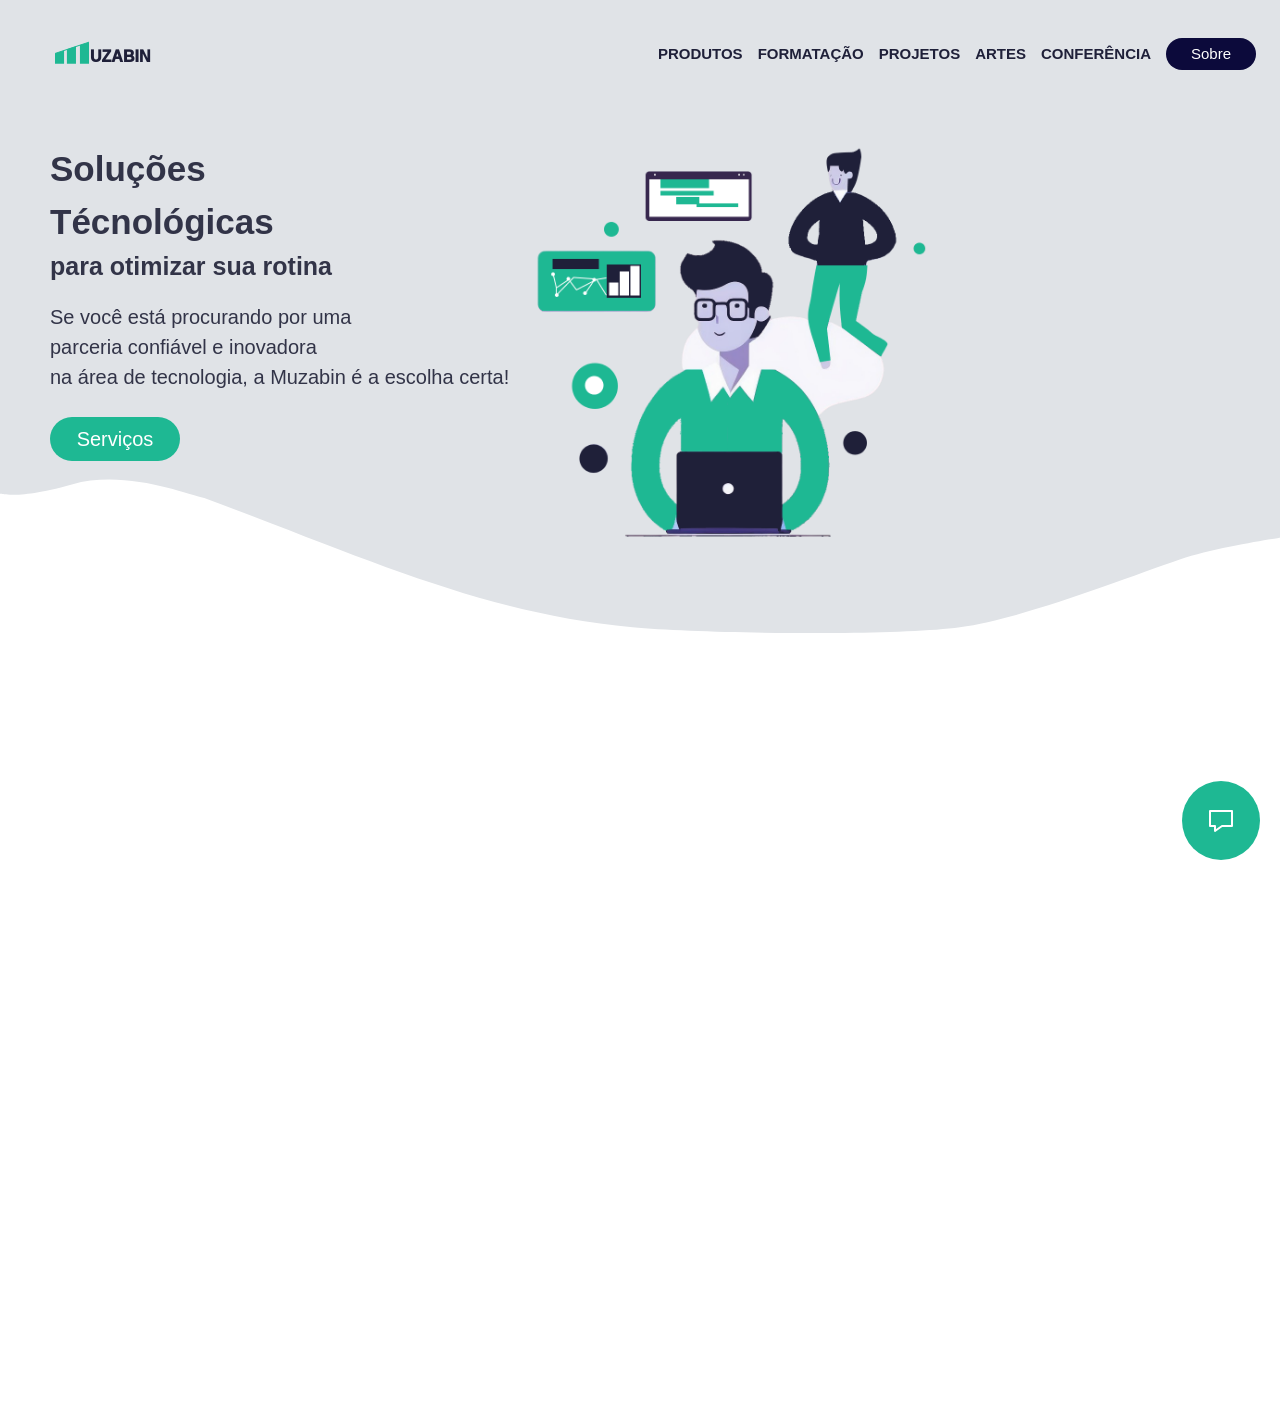
<file: index.html>
<!DOCTYPE html>
<html lang="pt-br">
  <head>
    <meta charset="utf-8">
    <meta name="viewport" content="width=device-width, user-scalable=yes, initial-scale=1.0, maximum-scale=10, minimum-scale=1.0">
    <link rel="shortcut icon" href="public/img/favicon.png" type="image/x-icon">
    <link rel="stylesheet" href="public/css/bootstrap.min.css">
    <link rel="stylesheet" href="public/css/style.css">
    <title>Home</title>
  </head>
  <body>
    <!-- Wallpaper -->
    <div class="wallpaper">
        <div class="adjust"></div>
      <svg height="641" viewBox="0 0 1365 641">
        <path d="M0 0H1365V539.367C1365 539.367 1295.75 549.664 1258.84 562.344C1195.72 584.03 1092.5 625.264 1023.5 634.77C954.495 644.276 751.662 641.784 674.487 634.77C515.977 620.363 393.074 562.344 217.817 496.911C197.03 492.41 133.5 466.5 76.6095 482.425C19.7189 498.351 2 492.415 2 492.415H0V0Z" fill="#E0E3E7" />
      </svg>
    </div>
    <!-- Navbar -->
    <nav class="navbar nav navbar-expand-lg p-4">
      <a class="noselect logo" href="https://muzabin.com.br">
        <svg viewBox="0 0 36 23" fill="none">
          <path d="M1 12.4935L10.0696 9.37579V22.6967H1V12.4935Z" fill="#1EB893" />
          <path d="M12.9038 8.34601L21.9734 5.25146V22.6967H12.9038V8.34601Z" fill="#1EB893" />
          <path d="M25.9413 3.99073L35.0108 1.15649V22.6967H25.9413V3.99073Z" fill="#1EB893" />
          <path d="M1 12.4934L35.0108 1.15646" stroke="#1EB893" />
        </svg>
        <div>UZABIN</div>
      </a>
      <button class="navbar-toggler" type="button" data-toggle="collapse" data-target="#navbarNav" aria-controls="navbarNav" aria-expanded="false" aria-label="Toggle navigation">
        <span class="navbar-toggler-icon"></span>
      </button>
      <div class="collapse navbar-collapse" id="navbarNav">
        <ul class="navbar-nav ml-auto">
          <li class="nav-item">
            <a href="#">PRODUTOS</a>
          </li>
          <li class="nav-item">
            <a href="#">FORMATAÇÃO</a>
          </li>
          <li class="nav-item">
            <a href="#">PROJETOS</a>
          </li>
          <li class="nav-item">
            <a href="#">ARTES</a>
          </li>
          <li class="nav-item">
            <a href="#">CONFERÊNCIA</a>
          </li>
        </ul>
        <button class="sobre">Sobre</button>
      </div>
    </nav>
    <div class="container-fluid">
      <div class="row">
        <div class="col apresentacao"> Soluções <br> Técnológicas <br>
          <p class="apresentacao-end">para otimizar sua rotina</p>
          <p class="apresentacao-mini"> Se você está procurando por uma <br> parceria confiável e inovadora <br> na área de tecnologia, a Muzabin é a escolha certa! </p>
          <button class="servicos">Serviços</button>
        </div>
        <img class="noselect apresentacao-img" src="public/img/fundo.png" draggable="false">
      </div>
    </div>
    <div class="suporte" tabindex="1">
        <svg class="suporte-svg" fill="none">
            <path d="M1 2h22v15H13l-7 5v-5H1V2Z" stroke="#fff" stroke-width="2" stroke-miterlimit="10" stroke-linecap="round" stroke-linejoin="round"></path>
        </svg>
        <div class="suporte-menu">
            <div class="suporte-menu-titulo">
                INFORME SEU PROJETO
            </div>
            <div class="suporte-menu-content">
              <input class="form-control shadow-none" type="text" placeholder="NOME">
              <input class="form-control shadow-none mt-2" type="email" placeholder="EMAIL">
              <textarea type="text" class="form-control shadow-none mt-2 suporte-menu-projeto" placeholder="PROJETO"></textarea>
                <button class="suporte-menu-enviar mt-2">ENVIAR</button>
            </div>
        </div>
    </div>
  </body>
</html>
</file>
<file: public/css/style.css>
/* ===== Default ===== */

  :root {
    --azul-claro  :  #1eb893;
    --azul-escuro :  #1F2039;
    --azul-claro2 :  #19a081;
    --azul-escuro2:  #0C0A3B;
    --azul-srcoll :  #36d9bd; 
    --branco      :  #ffffff;
    --azul-texto  :  #323448;
  }

  body, html {
      font-family: Sharon Sans,Roboto,-apple-system,BlinkMacSystemFont,Segoe UI,Oxygen,Ubuntu,Cantarell,Open Sans,Helvetica Neue,sans-serif;
      width: 100%;
      height: 100%;
      min-height: 110vw;
      scroll-behavior: smooth;
  }

  ::-moz-selection {
    color: var(--branco);
    background: #1EB893;
  }
  
  ::selection {
    color: var(--branco);
    background: #1EB893;
  }

  .noselect {
    -webkit-touch-callout: none;
    -webkit-user-select: none;
    -khtml-user-select: none;
    -moz-user-select: none;
    -ms-user-select: none;
     user-select: none;
  }

  .wallpaper {
    position: absolute;
    margin: 0;
  } .wallpaper svg {
      max-width: 100%;
      width: 100vw;
      height: auto;
  }

/* ===== Scrollbar CSS ===== */


  * {
    scrollbar-width: auto;
    scrollbar-color: var(--azul-srcoll) var(--branco);
  }

  *::-webkit-scrollbar {
    width: 1.8vh;
  }

  *::-webkit-scrollbar-track {
    background: var(--branco);
  }

  *::-webkit-scrollbar-thumb {
    background-color: var(--azul-srcoll);
    border-radius: 20px;
    border: .5vh solid var(--branco);
  }

   /* ===== Responsive ===== */

   @media screen and (max-width:480px) and (min-width:320px){
  }
  
  @media screen and (max-width:768px) and (min-width:481px){
    .apresentacao-img {
      right: 1vh !important;
    }

    .apresentacao-mini {
      font-size: 18px !important;
      width: 300px;
    }

    .adjust {
      background-color: #E0E3E7;
      width: 100%;
      margin: 0;
      height: calc(485px - 35vw);
    }
  }
  
  @media screen and (max-width:1024px) and (min-width:769px){

    .apresentacao-img {
      right: 1vh !important;
    }

    .apresentacao-mini {
      font-size: 18px !important;
      width: 300px;
    }

    .adjust {
      background-color: #E0E3E7;
      width: 100%;
      margin: 0;
      height: calc(485px - 35vw);
    }
  }
  
  @media screen and (min-width:1025px) and (max-width:1200px){
    .apresentacao-img {
      right: 25vh;
    }

    .adjust {
      background-color: #E0E3E7;
      width: 100%;
      margin: 0;
      height: calc(485px - 35vw);
    }
  }
  
  @media screen and (min-width: 1201px){

    .adjust {
      background-color: #E0E3E7;
      width: 100%;
      margin: 0;
      height: calc(480px - 35vw);
    }

    .sobre, .nav li {
      font-size: 2vh;
      margin-left: 2.2vh;
    }

    .sobre {
      border-radius: 4.52vh;
      padding: .9vh;
      width: 13.5vh;
    }

    .logo svg {
      width: 5.4vh;
      height: 3.4vh;
    }

    .logo {
      margin-left: 4.5vh;
    }

    .logo div {
      margin-top: 0.75vh;
      font-size: 2.4vh;
    }

    .nav {
      height: 12vh;
    }

    .apresentacao {
      padding-top: 5.2vh;
      padding-left: 8.89vh;
      font-size: 5.2vh;
    }

    .apresentacao-mini {
      font-size: 3.01vh;
    }

    .apresentacao-end {
      font-size: 3.7vh;
    }

    .servicos{
      margin-top: .9vh;
      font-size: 3.01vh;
      padding: 1.05vh;
      width: 19.6vh;
      border-radius: 4.52vh;
    }
  }

/* ===== Nav ===== */

  .logo {
    margin-left: 30px;
    font-weight: 1000;
  } .logo div {
    margin-top: 5px;
    font-size: 16px;
    float: right;
  } .logo svg {
    width: 36px;
    height: 23px;
  }

  .nav a {
    color: var(--azul-escuro);
    text-decoration: none;
    transition: .5s;
  } .nav a:hover {
      color: var(--azul-claro);
      transition: .5s;
  } .nav li {
      font-size: 15px;
      margin-left: 15px;
      font-weight: 600;
  }

  .apresentacao-end {
    font-size: 25px;
  }

  .sobre {
    border-radius: 30px;
    padding: 5px;
    width: 90px;
    margin-left: 15px;
    font-size: 15px;
    outline: none !important;
    border: none;
    background-color: var(--azul-escuro2);
    color: var(--branco);
    cursor: pointer;
  }

/* ===== Container ===== */

  .apresentacao {
    padding-top: 35px;
    padding-left: 50px;
    font-size: 35px;
    color: var(--azul-texto);
    font-weight: bold;
  } .apresentacao-mini {
      font-size: 20px;
      font-weight: 300;
  }

  .apresentacao-img {
    width: 37%;
    height: auto;
    position: absolute;
    right: 35vh;
  }
  
  .servicos {
    margin-top: 6px;
    font-size: 20px;
    padding: 7px;
    width: 130px;
    border-radius: 30px;
    outline: none !important;
    border: none;
    background-color: var(--azul-claro);
    color: var(--branco);
    cursor: pointer;
    transition: .4s;
  } .servicos:hover {
      background-color: var(--azul-claro2);
      transition: .4s;
  }

.suporte {
  cursor: pointer;
  position: fixed;
  bottom: 0;
  right: 0;
  margin: 20px 20px 40px 20px;
  background-color: #1EB893;
  border-radius: 50%;
  padding: 3vh;
} .suporte svg {
    width: 24px;
    height: 24px;
  }

  .suporte:focus-within div{
    display: block !important;
  }

  .suporte-menu {
    cursor: initial;
    right: 20px;
    top: -350px;
    border-radius: 5px;
    border: 2px solid #1EB893;
    background-color: #fff;
    width: 270px;
    height: 340px;
    display: none;
    position:absolute;
  }

  .suporte-menu-titulo {
    background-color: #1EB893;
    color: #fff;
    margin: 0;
    padding: 7px 7px 7px 10px;
  }

  .suporte-menu-content {
    padding: 10px;
  }

  .suporte-menu-enviar {
    font-size: 13px;
    font-weight: bold;
    outline: none !important;
    border: none;
    border: 1px solid #1EB893;
    border-radius: 5px;
    padding: 7px;
    width: 100%;
    color: #1EB893;
    background-color: transparent;
    cursor: pointer;
    transition: .3s;
  } .suporte-menu-enviar:hover {
    background-color:#1EB893;
    color: #fff;
    transition: .3s;
  }

  .suporte-menu-projeto {
    min-height: 140px;
  }
</file>
